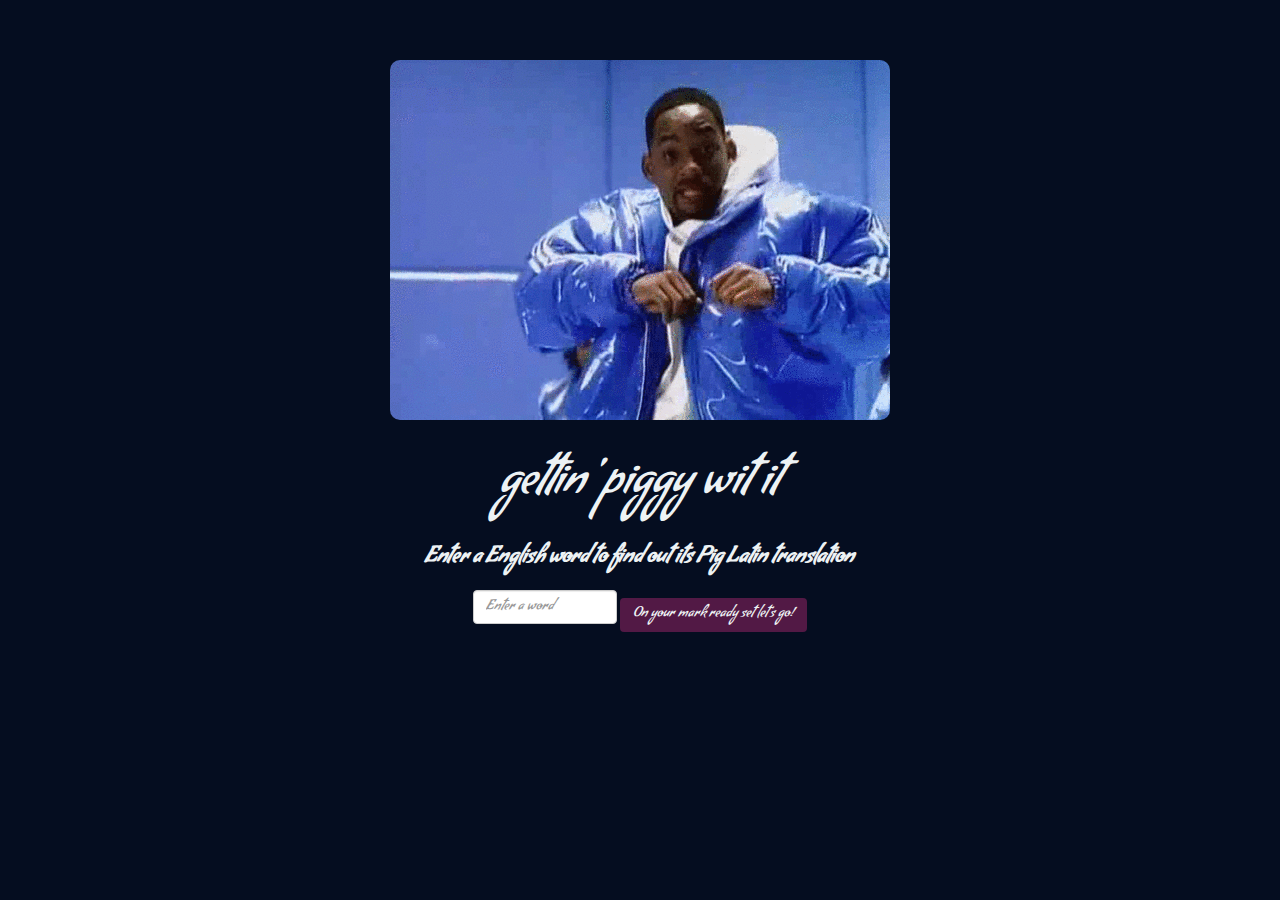
<file: index.html>
<!DOCTYPE html>
<html>
  <head>
    <link rel="stylesheet" href="https://maxcdn.bootstrapcdn.com/bootstrap/3.3.5/css/bootstrap.min.css">
    <link href="css/styles.css" rel="stylesheet" type="text/css">
    <script src="js/jquery-1.11.3.js"></script>
    <script src="js/scripts.js"></script>
    <title>gettin' piggy wit it</title>
  </head>
  <body class="text-center">
    <div class="border text-center">
      <div class="text-center">
        <img src="img/jiggy.gif" alt="Will Smith gettin jiggy gif" />
      </div>
      <div class="transbox text-center">
        <h1>gettin' piggy wit it</h1>
        <div class="">
        <form id="piglatin" class="navbar-form">
          <div class="form-group">
            <label for="word" >Enter a English word to find out its Pig Latin translation</label><br>
            <input id="word" type="text" class="form-control" placeholder="Enter a word">
            <button type="submit" class="btn">On your mark ready set let's go!</button>
          </div>
        </form>
          <div id="result">
            <h3>The word <span class="word"></span> translates to <span class="result"></span> in Pig Latin</h3>
          </div>
        </div>
      </div>
    </div>
  </body>
</html>
</file>
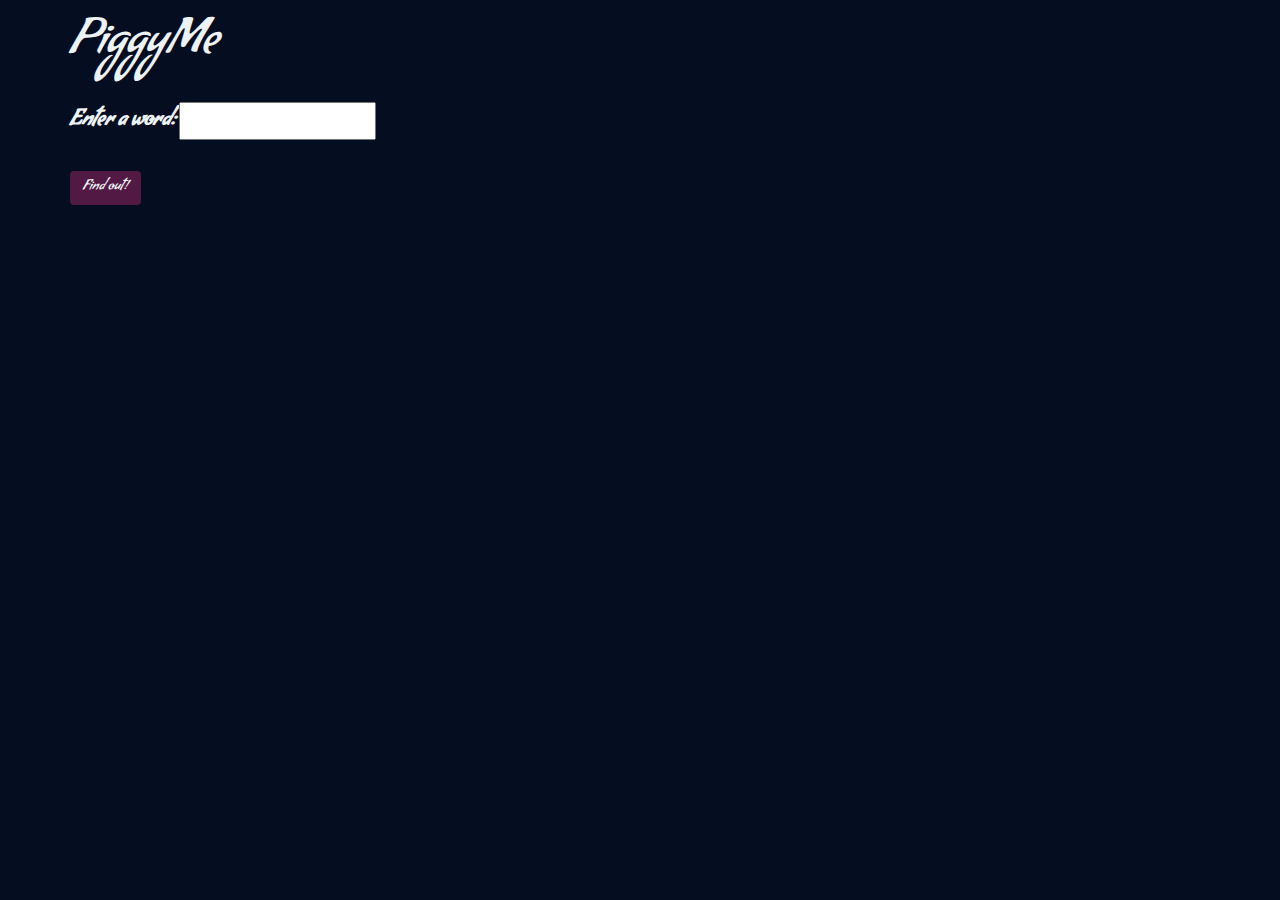
<file: piglatin.html>
<!DOCTYPE html>
<html>
  <head>
    <link rel="stylesheet" href="https://maxcdn.bootstrapcdn.com/bootstrap/3.3.5/css/bootstrap.min.css">
    <link href="css/styles.css" rel="stylesheet" type="text/css">
    <script src="js/jquery-1.11.3.js"></script>
    <script src="js/scripts.js"></script>
    <title>Pig Latin Translator</title>
  </head>
  <body>
    <div class="container">
      <h1>PiggyMe</h1>

      <form id="piglatin">
        <div class="form-group">
          <label for="word">Enter a word:</label>
          <input id="word" type="text">
        </div>

        <button type="submit" class="btn">Find out!</button>
      </form>

      <div id="result">
        <p>The word <span class="word"></span> is <span class="result"></span> in Pig Latin</p>
      </div>
    </div>
  </body>
</html>
</file>
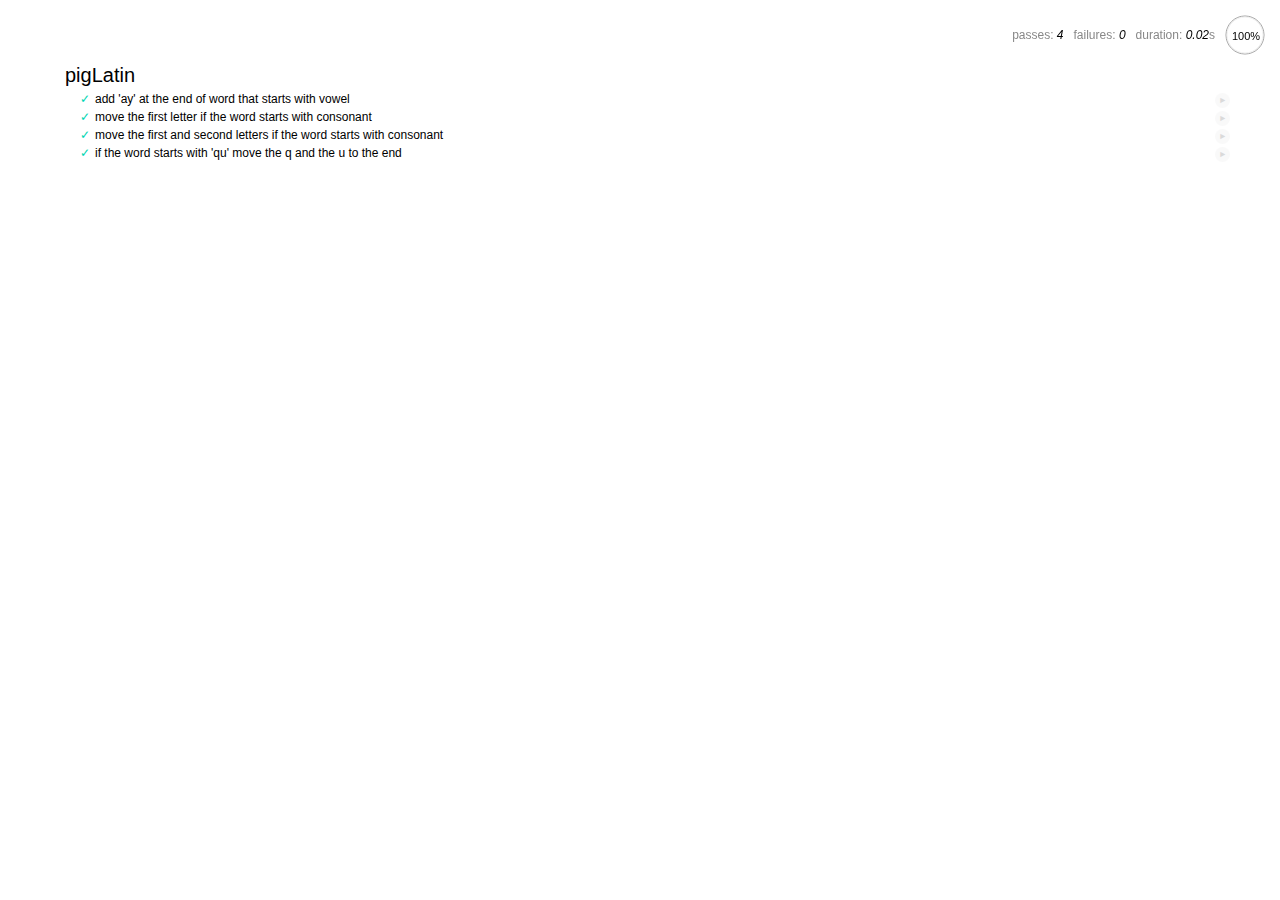
<file: spec/spec-runner.html>
<html>
<head>
  <title>Mocha spec runner</title>
  <link rel="stylesheet" href="mocha.css">
</head>
<body>
  <div id="mocha"></div>
  <script src="../js/jquery-1.11.3.js"></script>
  <script src="../js/scripts.js"></script>
  <script src="mocha.js"></script>
  <script src="chai.js"></script>
  <script>mocha.setup('bdd');</script>
  <script src="specs.js"></script>
  <script>
    expect = chai.expect;
    mocha.checkLeaks();
    mocha.globals(['jQuery']);
    mocha.run();
  </script>
</body>
</html>
</file>
<file: css/styles.css>
@import url(https://fonts.googleapis.com/css?family=Condiment);

#result {
  display: none;
  margin-top: 26px;
}

body {
  background-color: #050D20;
  color: #EDF2F4;
  font-family: 'Condiment', cursive;
}

.btn {
  background-color: #521945;
}

.btn:hover {
  color: #FFA630;
}

h1 {
  font-size: 3.4em;
  margin-bottom: 30px
}

p, label, input {
  font-size: 1.6em;
  margin-bottom: 16px;
}


img {
  margin-top: 60px;
  margin-bottom: 20px;
  border-radius: 10px;
}
</file>
<file: spec/mocha.css>
@charset "utf-8";

body {
  margin:0;
}

#mocha {
  font: 20px/1.5 "Helvetica Neue", Helvetica, Arial, sans-serif;
  margin: 60px 50px;
}

#mocha ul,
#mocha li {
  margin: 0;
  padding: 0;
}

#mocha ul {
  list-style: none;
}

#mocha h1,
#mocha h2 {
  margin: 0;
}

#mocha h1 {
  margin-top: 15px;
  font-size: 1em;
  font-weight: 200;
}

#mocha h1 a {
  text-decoration: none;
  color: inherit;
}

#mocha h1 a:hover {
  text-decoration: underline;
}

#mocha .suite .suite h1 {
  margin-top: 0;
  font-size: .8em;
}

#mocha .hidden {
  display: none;
}

#mocha h2 {
  font-size: 12px;
  font-weight: normal;
  cursor: pointer;
}

#mocha .suite {
  margin-left: 15px;
}

#mocha .test {
  margin-left: 15px;
  overflow: hidden;
}

#mocha .test.pending:hover h2::after {
  content: '(pending)';
  font-family: arial, sans-serif;
}

#mocha .test.pass.medium .duration {
  background: #c09853;
}

#mocha .test.pass.slow .duration {
  background: #b94a48;
}

#mocha .test.pass::before {
  content: '✓';
  font-size: 12px;
  display: block;
  float: left;
  margin-right: 5px;
  color: #00d6b2;
}

#mocha .test.pass .duration {
  font-size: 9px;
  margin-left: 5px;
  padding: 2px 5px;
  color: #fff;
  -webkit-box-shadow: inset 0 1px 1px rgba(0,0,0,.2);
  -moz-box-shadow: inset 0 1px 1px rgba(0,0,0,.2);
  box-shadow: inset 0 1px 1px rgba(0,0,0,.2);
  -webkit-border-radius: 5px;
  -moz-border-radius: 5px;
  -ms-border-radius: 5px;
  -o-border-radius: 5px;
  border-radius: 5px;
}

#mocha .test.pass.fast .duration {
  display: none;
}

#mocha .test.pending {
  color: #0b97c4;
}

#mocha .test.pending::before {
  content: '◦';
  color: #0b97c4;
}

#mocha .test.fail {
  color: #c00;
}

#mocha .test.fail pre {
  color: black;
}

#mocha .test.fail::before {
  content: '✖';
  font-size: 12px;
  display: block;
  float: left;
  margin-right: 5px;
  color: #c00;
}

#mocha .test pre.error {
  color: #c00;
  max-height: 300px;
  overflow: auto;
}

#mocha .test .html-error {
  overflow: auto;
  color: black;
  line-height: 1.5;
  display: block;
  float: left;
  clear: left;
  font: 12px/1.5 monaco, monospace;
  margin: 5px;
  padding: 15px;
  border: 1px solid #eee;
  max-width: 85%; /*(1)*/
  max-width: calc(100% - 42px); /*(2)*/
  max-height: 300px;
  word-wrap: break-word;
  border-bottom-color: #ddd;
  -webkit-border-radius: 3px;
  -webkit-box-shadow: 0 1px 3px #eee;
  -moz-border-radius: 3px;
  -moz-box-shadow: 0 1px 3px #eee;
  border-radius: 3px;
}

#mocha .test .html-error pre.error {
  border: none;
  -webkit-border-radius: none;
  -webkit-box-shadow: none;
  -moz-border-radius: none;
  -moz-box-shadow: none;
  padding: 0;
  margin: 0;
  margin-top: 18px;
  max-height: none;
}

/**
 * (1): approximate for browsers not supporting calc
 * (2): 42 = 2*15 + 2*10 + 2*1 (padding + margin + border)
 *      ^^ seriously
 */
#mocha .test pre {
  display: block;
  float: left;
  clear: left;
  font: 12px/1.5 monaco, monospace;
  margin: 5px;
  padding: 15px;
  border: 1px solid #eee;
  max-width: 85%; /*(1)*/
  max-width: calc(100% - 42px); /*(2)*/
  word-wrap: break-word;
  border-bottom-color: #ddd;
  -webkit-border-radius: 3px;
  -webkit-box-shadow: 0 1px 3px #eee;
  -moz-border-radius: 3px;
  -moz-box-shadow: 0 1px 3px #eee;
  border-radius: 3px;
}

#mocha .test h2 {
  position: relative;
}

#mocha .test a.replay {
  position: absolute;
  top: 3px;
  right: 0;
  text-decoration: none;
  vertical-align: middle;
  display: block;
  width: 15px;
  height: 15px;
  line-height: 15px;
  text-align: center;
  background: #eee;
  font-size: 15px;
  -moz-border-radius: 15px;
  border-radius: 15px;
  -webkit-transition: opacity 200ms;
  -moz-transition: opacity 200ms;
  transition: opacity 200ms;
  opacity: 0.3;
  color: #888;
}

#mocha .test:hover a.replay {
  opacity: 1;
}

#mocha-report.pass .test.fail {
  display: none;
}

#mocha-report.fail .test.pass {
  display: none;
}

#mocha-report.pending .test.pass,
#mocha-report.pending .test.fail {
  display: none;
}
#mocha-report.pending .test.pass.pending {
  display: block;
}

#mocha-error {
  color: #c00;
  font-size: 1.5em;
  font-weight: 100;
  letter-spacing: 1px;
}

#mocha-stats {
  position: fixed;
  top: 15px;
  right: 10px;
  font-size: 12px;
  margin: 0;
  color: #888;
  z-index: 1;
}

#mocha-stats .progress {
  float: right;
  padding-top: 0;
}

#mocha-stats em {
  color: black;
}

#mocha-stats a {
  text-decoration: none;
  color: inherit;
}

#mocha-stats a:hover {
  border-bottom: 1px solid #eee;
}

#mocha-stats li {
  display: inline-block;
  margin: 0 5px;
  list-style: none;
  padding-top: 11px;
}

#mocha-stats canvas {
  width: 40px;
  height: 40px;
}

#mocha code .comment { color: #ddd; }
#mocha code .init { color: #2f6fad; }
#mocha code .string { color: #5890ad; }
#mocha code .keyword { color: #8a6343; }
#mocha code .number { color: #2f6fad; }

@media screen and (max-device-width: 480px) {
  #mocha {
    margin: 60px 0px;
  }

  #mocha #stats {
    position: absolute;
  }
}
</file>
